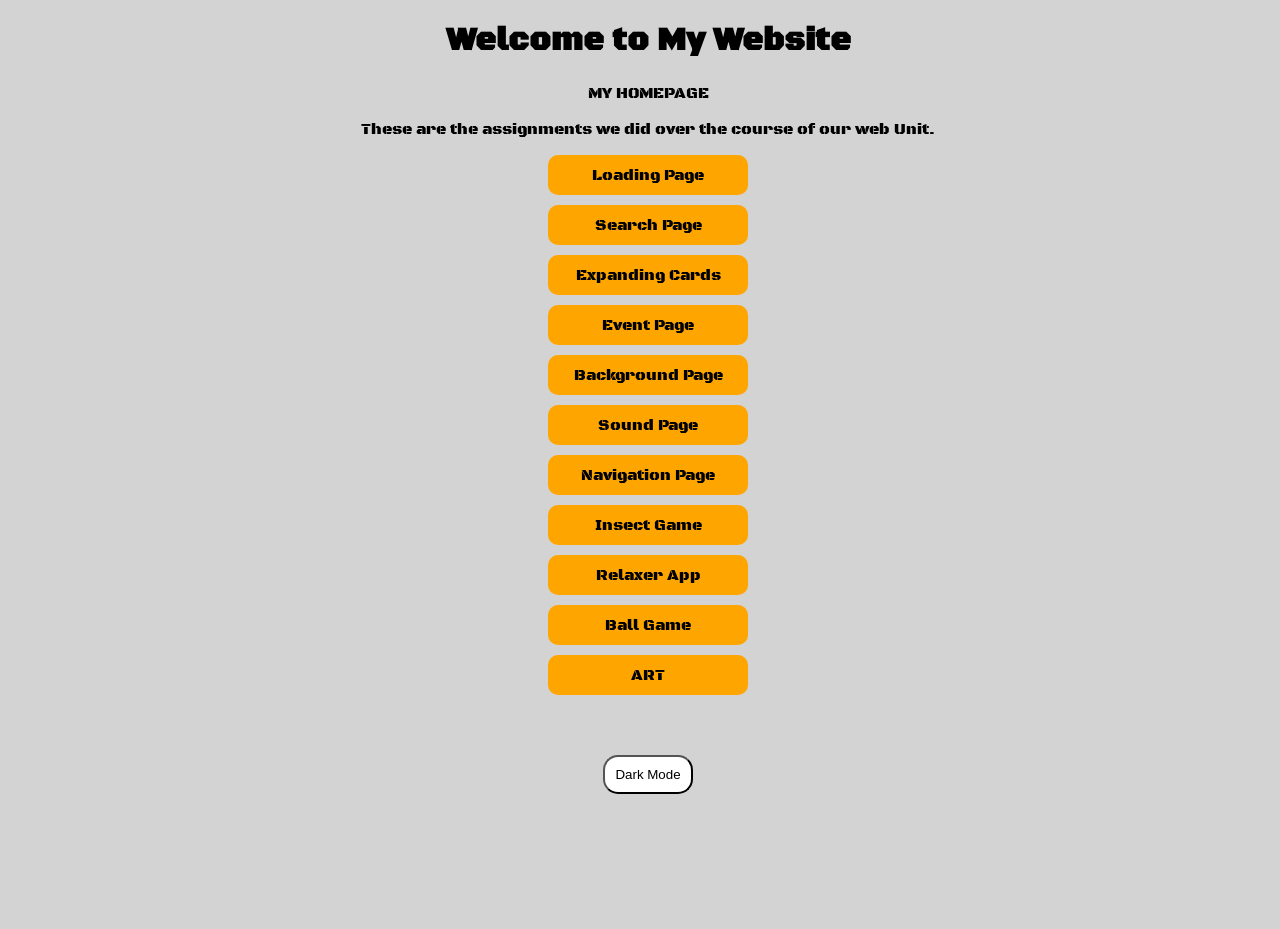
<file: index.html>
<!DOCTYPE html>
<html>
    <head>
        <title>Home Page</title>
        <link rel="stylesheet" href="style/index.css">
    </head>

    <body>

        <h1>Welcome to My Website</h1>

        <p>
            MY HOMEPAGE
        </p>

        <p>
            These are the assignments we did over the course of our web Unit.
        </p>

        <a href="loading.html">Loading Page</a>
        <a href="search.html">Search Page</a>
        <a href="expanding.html">Expanding Cards</a>
        <a href="event.html">Event Page</a>
        <a href="background.html">Background Page</a>
        <a href="sound.html">Sound Page</a>
        <a href="nav.html">Navigation Page</a>
        <a href="insect.html">Insect Game</a>
        <a href="relaxer.html">Relaxer App</a>
        <a href="ball.html">Ball Game</a>
        <a href="art.html">ART</a>

        <br><br>

        <button onclick="toggleMode()">Dark Mode</button>

        <script src="script/index.js"></script>
    </body>
</html>
</file>
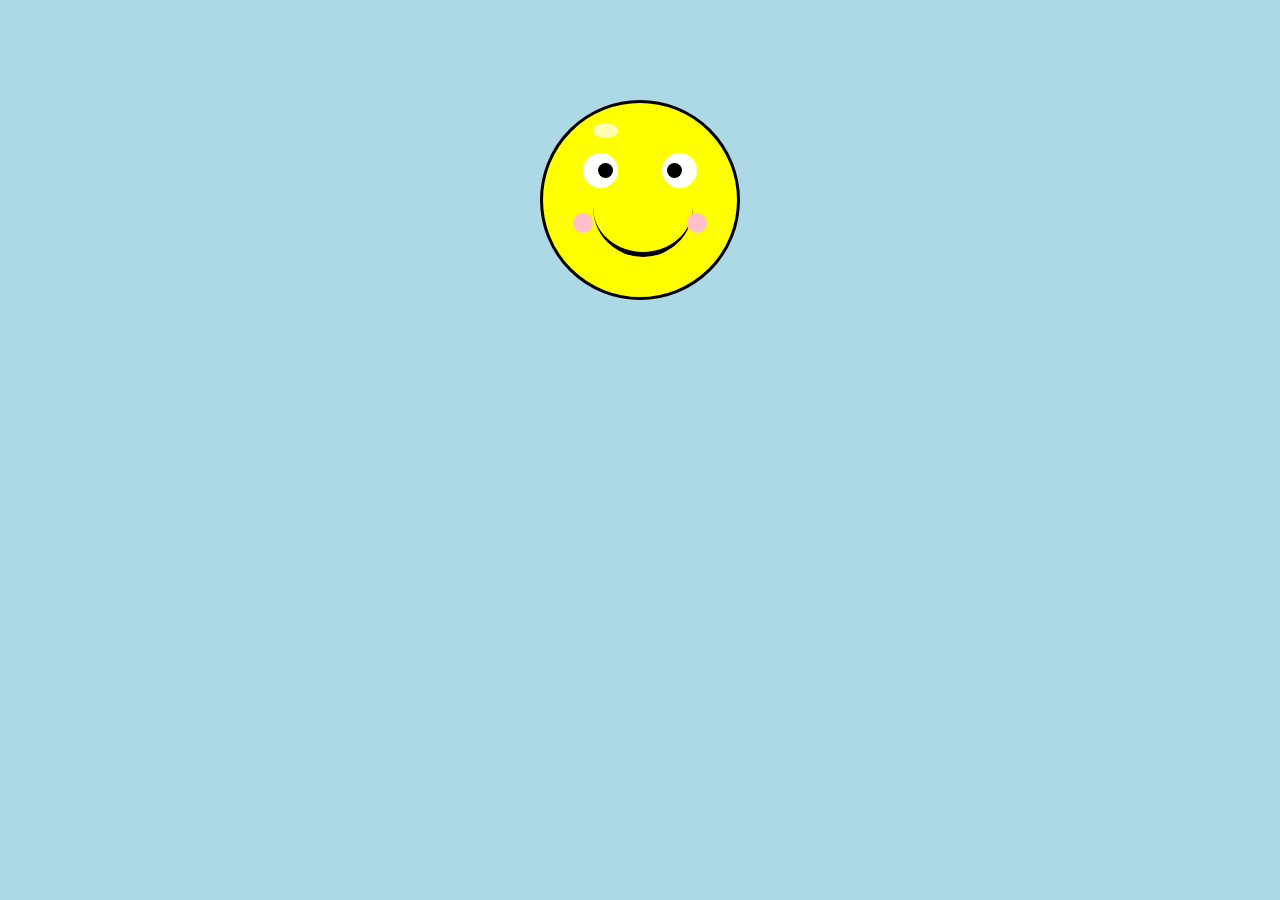
<file: art.html>
<meta charset="UTF-8">
<title>Smiley Face</title>
<link rel="stylesheet" href="style/art.css">
</head>

<body>
    <div class="face">
        <div class="eye left-eye"></div>
        <div class="eye right-eye"></div>

        <div class="pupil left-pupil"></div>
        <div class="pupil right-pupil"></div>

        <div class="mouth"></div>

        <div class="cheek left-cheek"></div>
        <div class="cheek right-cheek"></div>

        <div class="shine"></div>
    </div>
</body>

</html>
</file>
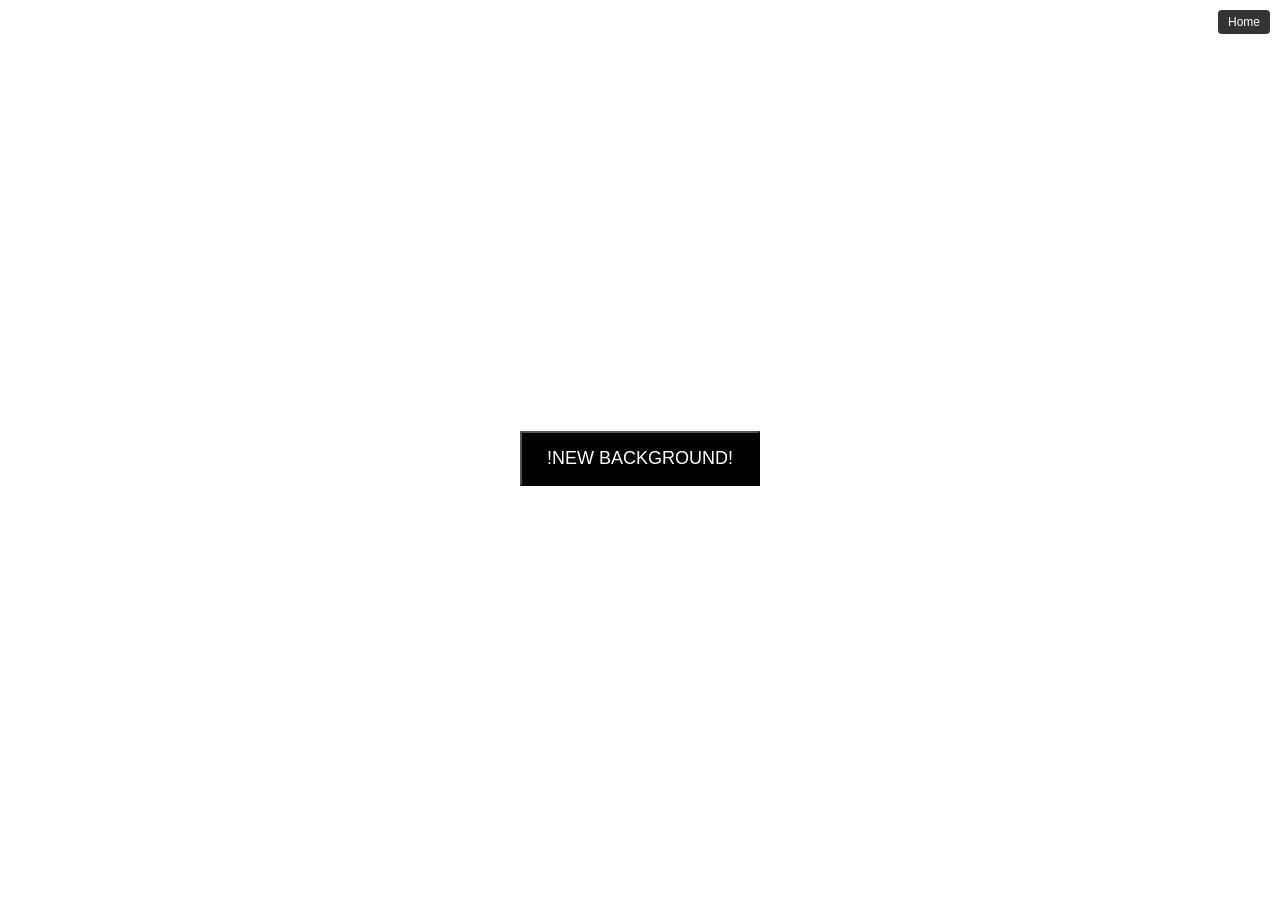
<file: background.html>
<!DOCTYPE html>
<html lang="en">

    <head>
        <meta charset="UTF-8">
        <meta name="viewport" content="width=device-width, initial-scale=1.0">
        <title>Background Changer</title>

        <!-- CSS file -->
        <link rel="stylesheet" href="style/background.css">
    </head>

    <body>
        <button class="home-btn" onclick="goHome()">Home</button>
        <button onclick="changeColor()">!NEW BACKGROUND!</button>

        <script src="script/background.js"></script>
    </body>

</html>
</file>
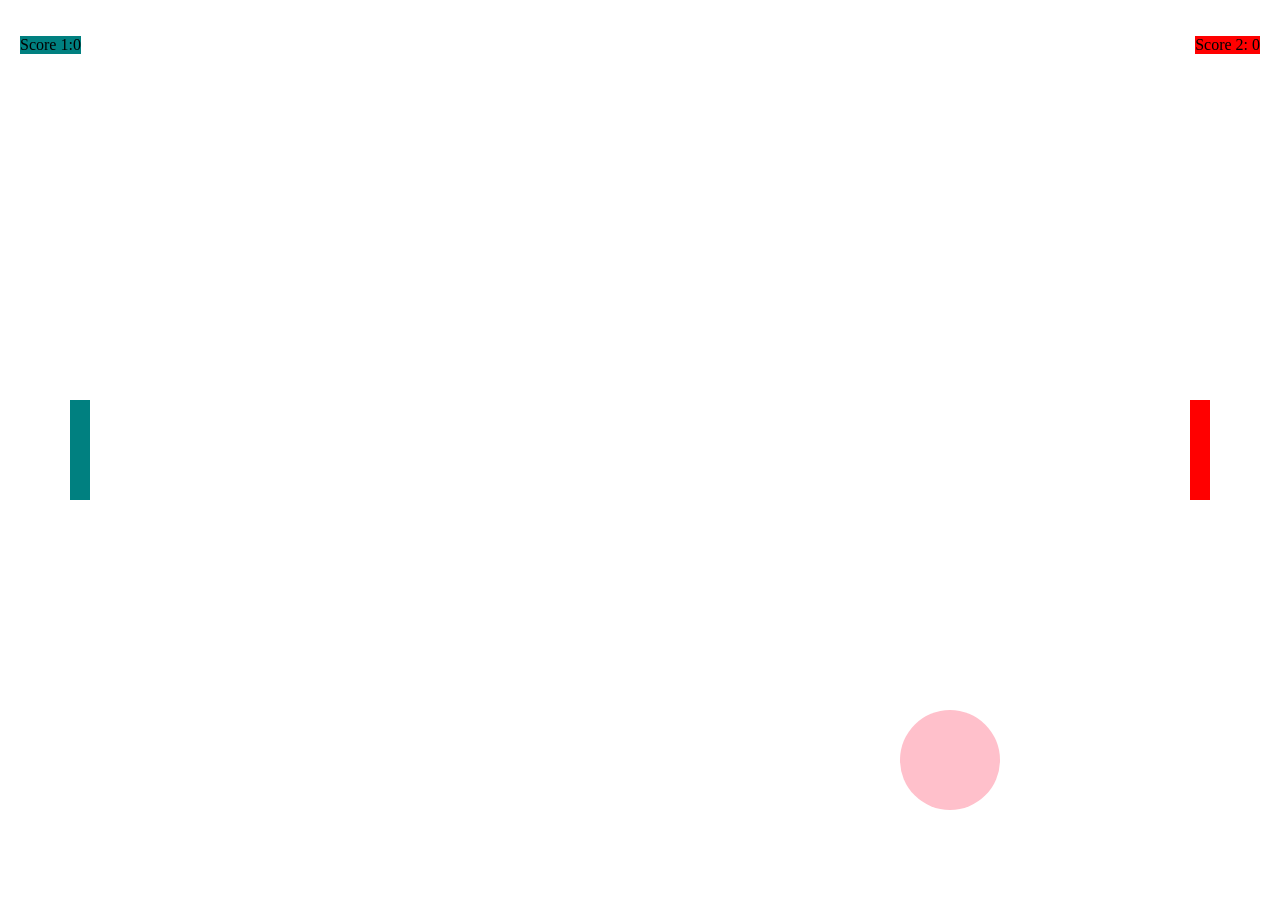
<file: ball.html>
<!DOCTYPE html>
<html lang="en">
<head>
    <meta charset="UTF-8">
    <meta name="viewport" content="width=device-width, initial-scale=1.0">
    <title>Ball</title>
</head>
<body>
    <script src="script/ball.js"></script>

</body>
</html>
</file>
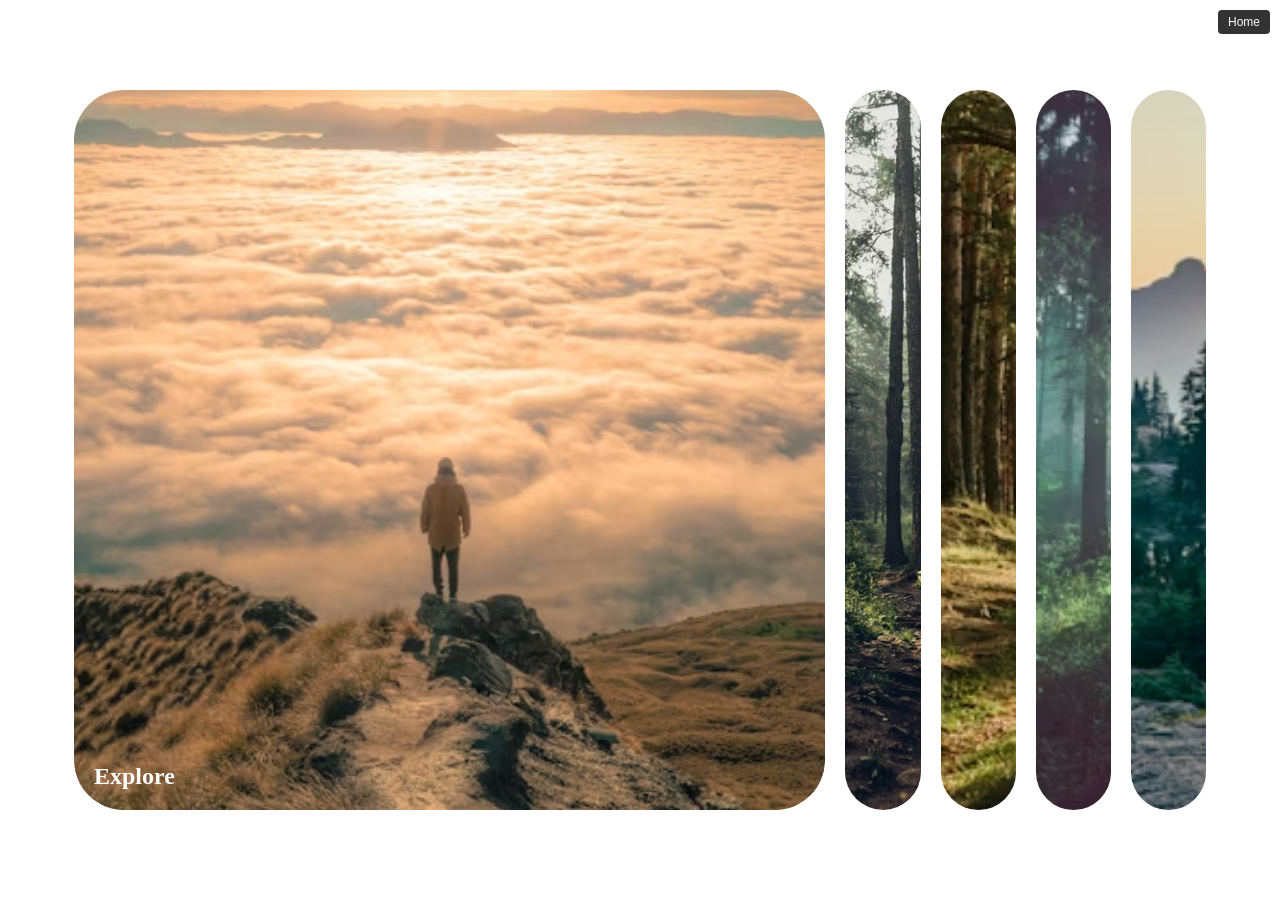
<file: expanding.html>
<!DOCTYPE html>
<html lang="en">
<head>
    <meta charset="UTF-8">
    <meta name="viewport" content="width=device-width, initial-scale=1.0">
    <title>Expanding</title>
    <link rel="stylesheet" href="style/expanding.css">
</head>
<body>
    <button class="home-btn" onclick="goHome()">Home</button>
    <div class="container">
        <div class="panel" style="background-image: url('images/explore.avif')">
        <h3>Explore</h3>
    </div>
        <div class="panel" style="background-image: url('images/Forest.avif')">
        <h3>Dark Forest</h3>
    </div>
        <div class="panel" style="background-image: url('images/Forest2.avif')">
        <h3>Sunny glare</h3>
    </div>
        <div class="panel" style="background-image: url('images/Forest3.avif')">
        <h3>Shrouded in fog</h3>
    </div>
        <div class="panel" style="background-image: url('images/Forest4.avif')">
        <h3>Rising Sun</h3>
    </div>
    <script src="script/expanding.js" ></script>
</body>
</html>
</file>
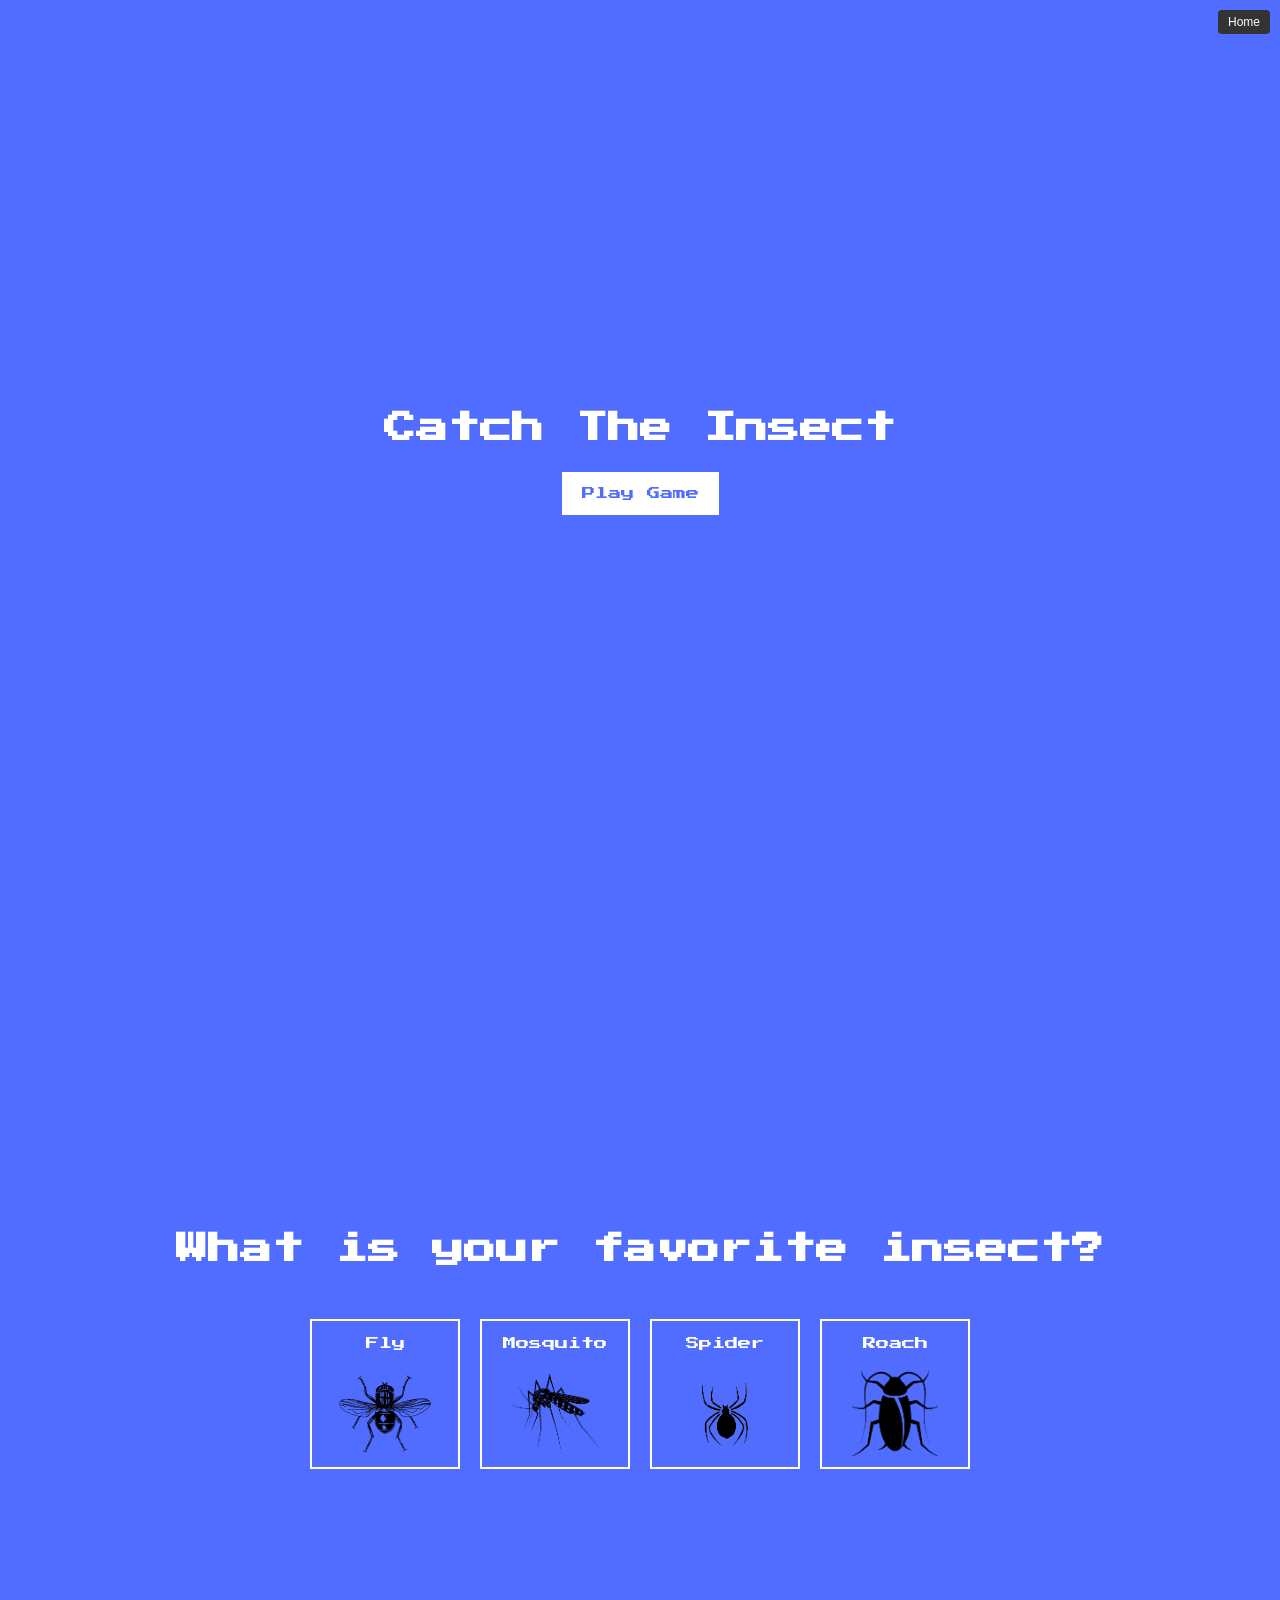
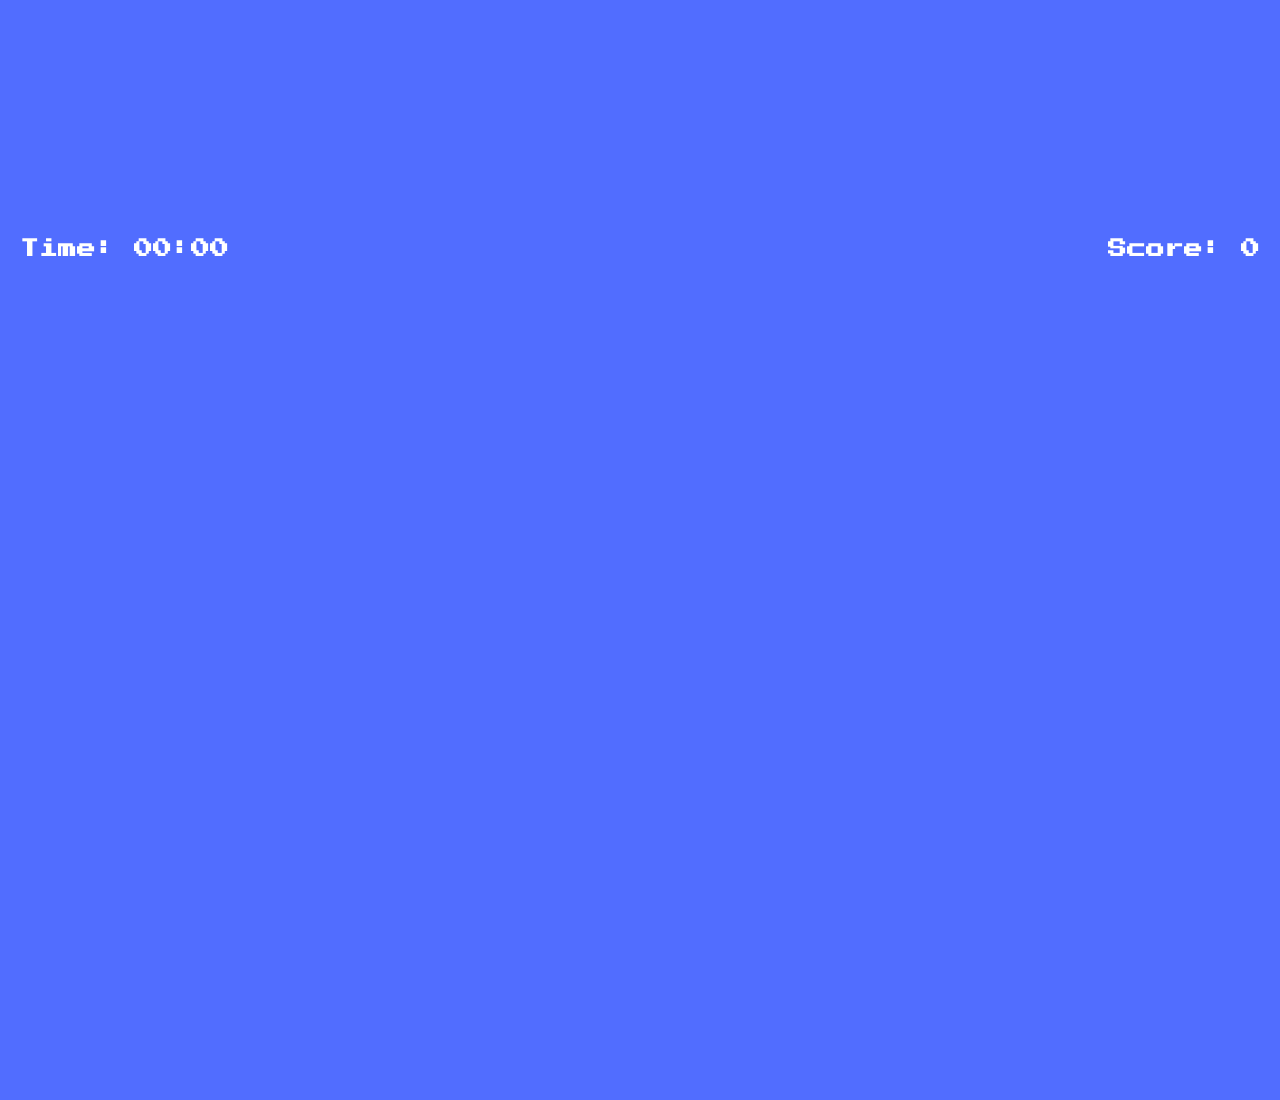
<file: insect.html>
<!DOCTYPE html>
<html lang="en">
    <head>
        <meta charset="UTF-8">
        <meta name="viewport" content="width=device-width, initial-scale=1.0">
        <title>Insect Game</title>
        <link rel="stylesheet" href="style/insect.css">
    </head>
    <body>
        <button class="home-btn" onclick="goHome()">Home</button>
        <div class="screen">
            <h1>Catch The Insect</h1>
            <button class="btn" id="start-btn">Play Game</button>
        </div>

        <div class="screen">
            <h1>What is your favorite insect?</h1>
            <ul class = "insects-list">
                <li>
                    <button class="choose-insect-btn">
                        <p>Fly</p>
                        <img src="images/fly.png" alt="Fly">
                    </button>
                </li>
                <li>
                    <button class="choose-insect-btn">
                        <p>Mosquito</p>
                        <img src="images/mosquito.png" alt="Mosquito">
                    </button>
                </li>
                <li>
                    <button class="choose-insect-btn">
                        <p>Spider</p>
                        <img src="images/spider.png" alt="Spider">
                    </button>
                </li>
                <li>
                    <button class="choose-insect-btn">
                        <p>Roach</p>
                        <img src="images/roach.png" alt="Roach">
                    </button>
                </li>
            </ul>
        </div>
        <div class="screen game-container" id="game-container">
        <h3 id="time" class="time">Time: 00:00</h3>
        <h3 id="score" class="score">Score: 0</h3>
        <h5 id="message" class="message">
            Are you annoyed yet? <br>
            You are playing an impossible game!!
        </h5>

        </div>
        <script src="script/insect.js"></script>
    </body>

</html>
</file>
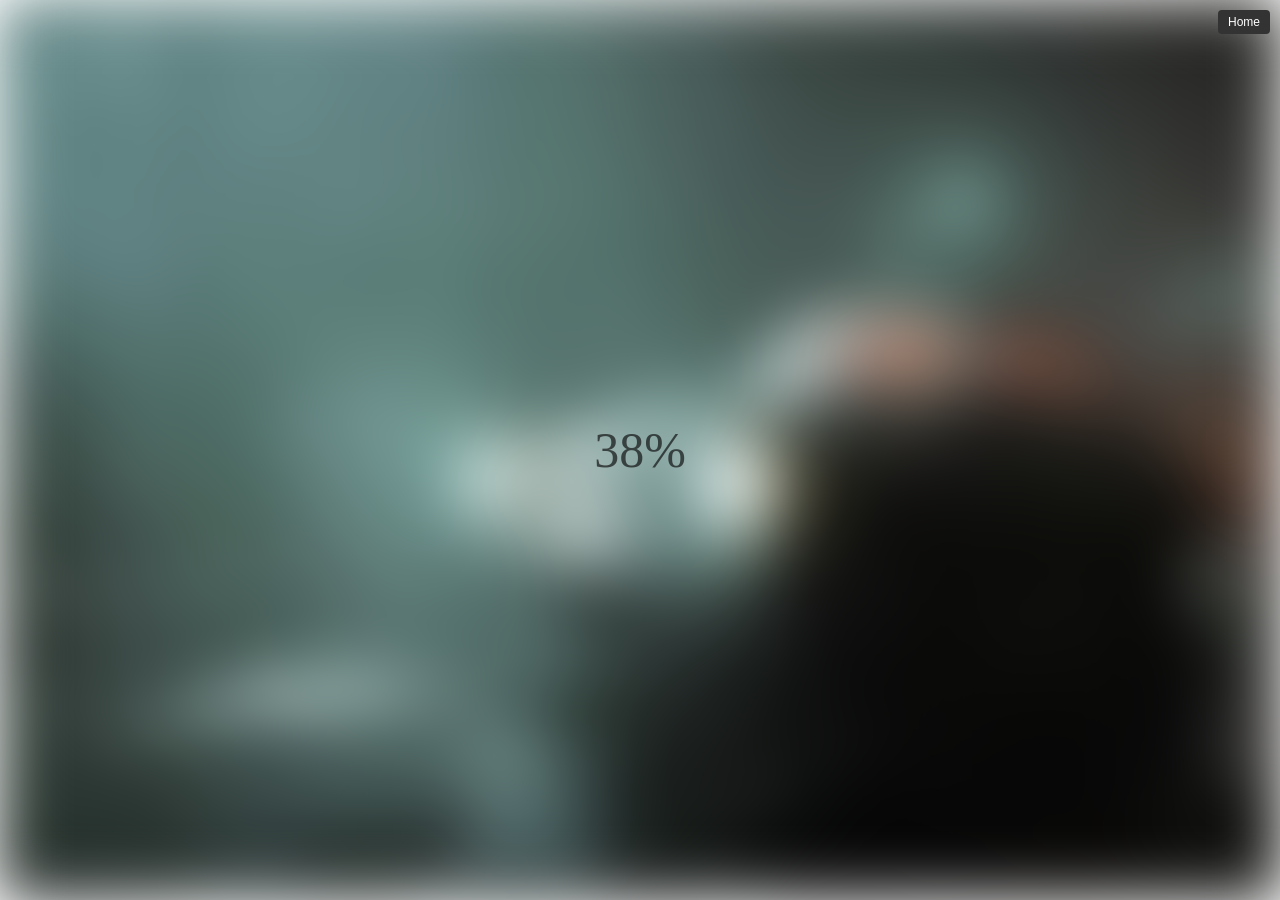
<file: loading.html>
<!DOCTYPE html>
<html lang="en">
<head>
    <meta charset="UTF-8">
    <meta name="viewport" content="width=device-width, initial-scale=1.0">
    <title>Loading</title>
    <link rel="stylesheet" href="style/loading.css">
</head>
<body>
    <button class="home-btn" onclick="goHome()">Home</button>
    <section class="bg"></section>
    <div class="loading-text">0%</div>
    <script src="script/loading.js"></script>
</body>
</html>
</file>
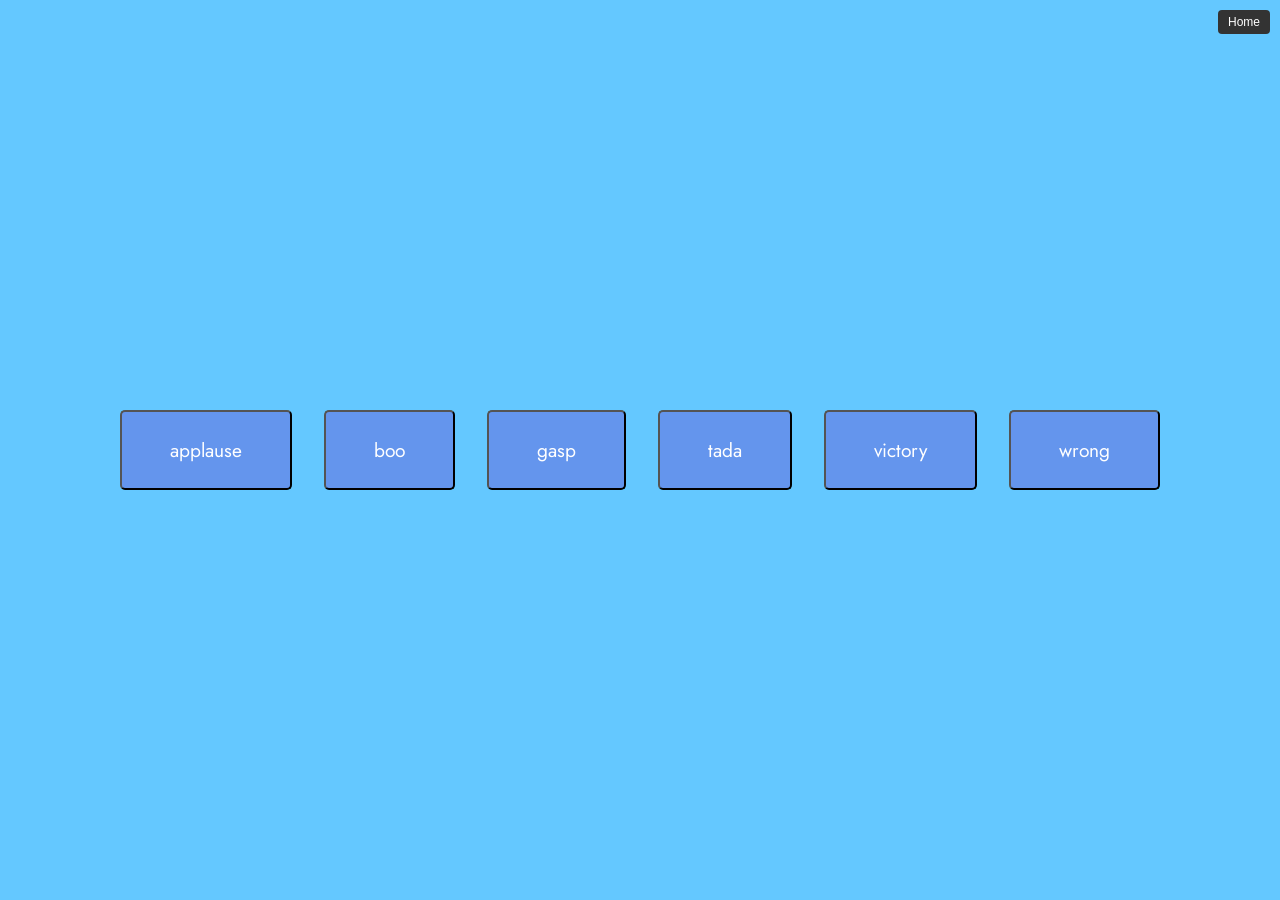
<file: sound.html>
<!DOCTYPE html>
<html lang="en">
    <head>
        <meta charset="UTF-8">
        <meta name="viewport" content="width=device-width, initial-scale=1.0">
        <title>Sound</title>
        <link rel="stylesheet" href="style/sound.css">
    </head>
    <body>
        <button class="home-btn" onclick="goHome()">Home</button>
        <audio src="sounds/applause.mp3" class="applause"></audio>
        <audio src="sounds/boo.mp3" class="boo"></audio>
        <audio src="sounds/gasp.mp3" class="gasp"></audio>
        <audio src="sounds/tada.mp3" class="tada"></audio>
        <audio src="sounds/victory.mp3" class="victory"></audio>
        <audio src="sounds/wrong.mp3" class="wrong"></audio>
        <div class="buttons"></div>
        <script src="script/sound.js"></script>
    </body>

</html>
</file>
<file: style/index.css>
@import url('https://fonts.googleapis.com/css2?family=Black+Ops+One&display=swap');

* {
    box-sizing: border-box;
}

body {
    font-family: "Black Ops One", system-ui;
    text-align: center;
    background-color: lightgray;
     height: 100vh;
     width: 100vw;
     overflow-x: hidden;
}

a {
    display: block;
    margin: 10px;
    padding: 10px;
    background-color: orange;
    color: black;
    text-decoration: none;
    width: 200px;
    margin-left: auto;
    margin-right: auto;
    border-radius: 10px;
}

a:hover {
    background-color: darkblue;
}

button {
    padding: 8px;
    margin-top: 10px;
    color: black;
    background-color: white;
    padding: 10px;
    text decoration: none;
    border-radius: 15px;
}

.dark {
    background-color: #222222;
    color: white;
}

.home-btn {
    position: fixed;
    top: 10px;
    right: 10px;
    padding: 5px 10px;
    font-size: 12px;
    background-color: #333;
    color: white;
    border: none;
    border-radius: 4px;
    cursor: pointer;
    z-index: 1000; /* stays on top */
}

.home-btn:hover {
    background-color: #555;
}
</file>
<file: style/art.css>
* {
    box-sizing: border-box;
}

body {
    background-color: lightblue;
}

/* Face */
.face {
    position: relative;
    width: 200px;
    height: 200px;
    background-color: yellow;
    border-radius: 50%;
    margin: 100px auto;
    border: 3px solid black;
}

/* Eyes */
.eye {
    position: absolute;
    width: 35px;
    height: 35px;
    background-color: white;
    border-radius: 50%;
    top: 50px;
}

.left-eye {
    left: 40px;
}

.right-eye {
    right: 40px;
}

/* Pupils */
.pupil {
    position: absolute;
    width: 15px;
    height: 15px;
    background-color: black;
    border-radius: 50%;
    top: 60px;
}

.left-pupil {
    left: 55px;
}

.right-pupil {
    right: 55px;
}

/* Mouth */
.mouth {
    position: absolute;
    width: 100px;
    height: 50px;
    border-bottom: 5px solid black;
    border-radius: 0 0 50px 50px;
    bottom: 40px;
    left: 50px;
}

/* Cheeks */
.cheek {
    position: absolute;
    width: 20px;
    height: 20px;
    background-color: pink;
    border-radius: 50%;
    top: 110px;
}

.left-cheek {
    left: 30px;
}

.right-cheek {
    right: 30px;
}

/* Shine (small highlight) */
.shine {
    position: absolute;
    width: 25px;
    height: 15px;
    background-color: white;
    border-radius: 50%;
    top: 20px;
    left: 50px;
    opacity: 0.7;
}
</file>
<file: style/background.css>
* {
    box-sizing: border-box;
}

body {
    height: 100vh;
    display: flex;
    justify-content: center;
    align-items: center;
    background-color: white;
}

button {
    padding: 15px 25px;
    font-size: 18px;
    cursor: pointer;
    background-color: white;
    background-color: black;
    color: white;
}

.home-btn {
    position: fixed;
    top: 10px;
    right: 10px;
    padding: 5px 10px;
    font-size: 12px;
    background-color: #333;
    color: white;
    border: none;
    border-radius: 4px;
    cursor: pointer;
    z-index: 1000; /* stays on top */
}

.home-btn:hover {
    background-color: #555;
}
</file>
<file: style/expanding.css>
*{
    box-sizing: border-box;
}

body{
    height: 100vh;
    display: flex;
    justify-content: center;
    align-items: center;
    margin: 0;
}

.container {
    display: flex;
    width: 90vw;
}

.panel {
    background-size: cover;
    background-position: center;
    background-repeat: no-repeat;
    height: 80vh;
    border-radius: 50px;
    color: white;
    cursor: pointer;
    flex: 1;
    margin: 10px;
    position: relative;
    transition: flex 1s ease-in;
}

h3 {
    position: absolute;
    bottom: 20px;
    left: 20px;
    font-size: 24px;
    margin: 0px;
    opacity: 0;
    transition: opacity 1s ease-in 0.5s;
}

.panel.active {
    flex: 10;
}

.panel.active h3 {
    opacity: 1;
}

.home-btn {
    position: fixed;
    top: 10px;
    right: 10px;
    padding: 5px 10px;
    font-size: 12px;
    background-color: #333;
    color: white;
    border: none;
    border-radius: 4px;
    cursor: pointer;
    z-index: 1000; /* stays on top */
}

.home-btn:hover {
    background-color: #555;
}
</file>
<file: style/insect.css>
@import url('https://fonts.googleapis.com/css2?family=Press+Start+2P&display=swap');

* {
    box-sizing: border-box;
}

body {
    font-family: "Press Start 2P", system-ui;
    background: #516dff;
    color: #ffffff;
    height: 100vh;
    overflow: hidden;
    margin: 0;
    text-align: center;
}



.screen {
    height: 100vh;
    width: 100vw;
    display: flex;
    align-items: center;
    justify-content: center;
    flex-direction: column;
    transition: margin 0.5s ease-out;
}

.screen.up {
    margin-top: -100vh;
}

h1 {
    line-height: 1.4;
}

.btn {
    border: 0;
    background: #ffffff;
    color: #516dff;
    padding: 15px 20px;
    cursor: pointer;
    font-family: "Press Start 2P", system-ui;
}

.btn:hover {
    opacity: 0.9;
}

.insects-list {
    display: flex;
    flex-wrap: wrap;
    justify-content: center;
    list-style-type: none;
    padding: 0px;
}

.insects-list li {
    margin: 10px;
}

.choose-insect-btn {
    background: transparent;
    color: #ffffff;
    border: 2px solid #ffffff;
    cursor: pointer;
    font-family: "Press Start 2P", system-ui;
    width: 150px;
    height: 150px;
}

.choose-insect-btn:hover {
    background: #ffffff;
    color: #516dff;
}

.choose-insect-btn:active {
    background: #ffffff;
    opacity: 0.7;
}

.choose-insect-btn img {
    width: 100px;
    height: 100px;
    object-fit: contain;
}

.game-container {
    position: relative;
}

.time {
    position: absolute;
    top: 20px;
    left: 20px;
}

.score {
    position: absolute;
    top: 20px;
    right: 20px;
}

.message {
    line-height: 1.7;
    background: #000000;
    width: 100%;
    padding: 20px;
    z-index: 100;
    text-align: center;
    opacity: 0;
    transform: scale(0);
}

.message.visible {
    opacity: 1;
    transform: scale(1);
}

.insect {
    width: 100px;
    height: 100px;
    cursor: pointer;
    display: flex;
    align-items: center;
    justify-content: center;
    position: absolute;
}

.insect.caught {
    transform: scale(0);

}

.insect img {
    width: 100px;
    height: 100px;
}

.home-btn {
    position: fixed;
    top: 10px;
    right: 10px;
    padding: 5px 10px;
    font-size: 12px;
    background-color: #333;
    color: white;
    border: none;
    border-radius: 4px;
    cursor: pointer;
    z-index: 1000; /* stays on top */
}

.home-btn:hover {
    background-color: #555;
}
</file>
<file: style/loading.css>
*{
    box-sizing: border-box;
}

body {
    height: 100vh;
    display: flex;
    align-items: center;
    justify-content: center;
    margin: 0;
}

.loading-text{
    font-size: 50px;
    opacity: 1;
}

.bg {
    width: 100vw;
    height: 100vh;
    background-image: url('car.avif');
    position: absolute;
    background-repeat: no-repeat;
    background-size: cover;
    z-index: -1;
    filter: blur(50px);
}

.home-btn {
    position: fixed;
    top: 10px;
    right: 10px;
    padding: 5px 10px;
    font-size: 12px;
    background-color: #333;
    color: white;
    border: none;
    border-radius: 4px;
    cursor: pointer;
    z-index: 1000; /* stays on top */
}

.home-btn:hover {
    background-color: #555;
}
</file>
<file: style/sound.css>
@import url('https://fonts.googleapis.com/css2?family=Jost:ital,wght@0,100..900;1,100..900&display=swap');

* {
   box-sizing: border-box;
}

body{
   font-family: "Jost", sans-serif;
   background: rgb(100,200,255);
   height: 100vh;
   display: flex;
   align-items: center;
   justify-content: center;
   margin: 0;
}

.btn{
   font-family: "Jost", sans-serif;
   background: CornflowerBlue;
   color: white;
   margin: 1rem;
   padding: 1.5rem 3rem;
   font-size: 1.2rem;
   cursor: pointer;
   border-radius: 5px;
}

.btn:hover {
   opacity: 0.9;
}

.home-btn {
    position: fixed;
    top: 10px;
    right: 10px;
    padding: 5px 10px;
    font-size: 12px;
    background-color: #333;
    color: white;
    border: none;
    border-radius: 4px;
    cursor: pointer;
    z-index: 1000; /* stays on top */
}

.home-btn:hover {
    background-color: #555;
}
</file>
